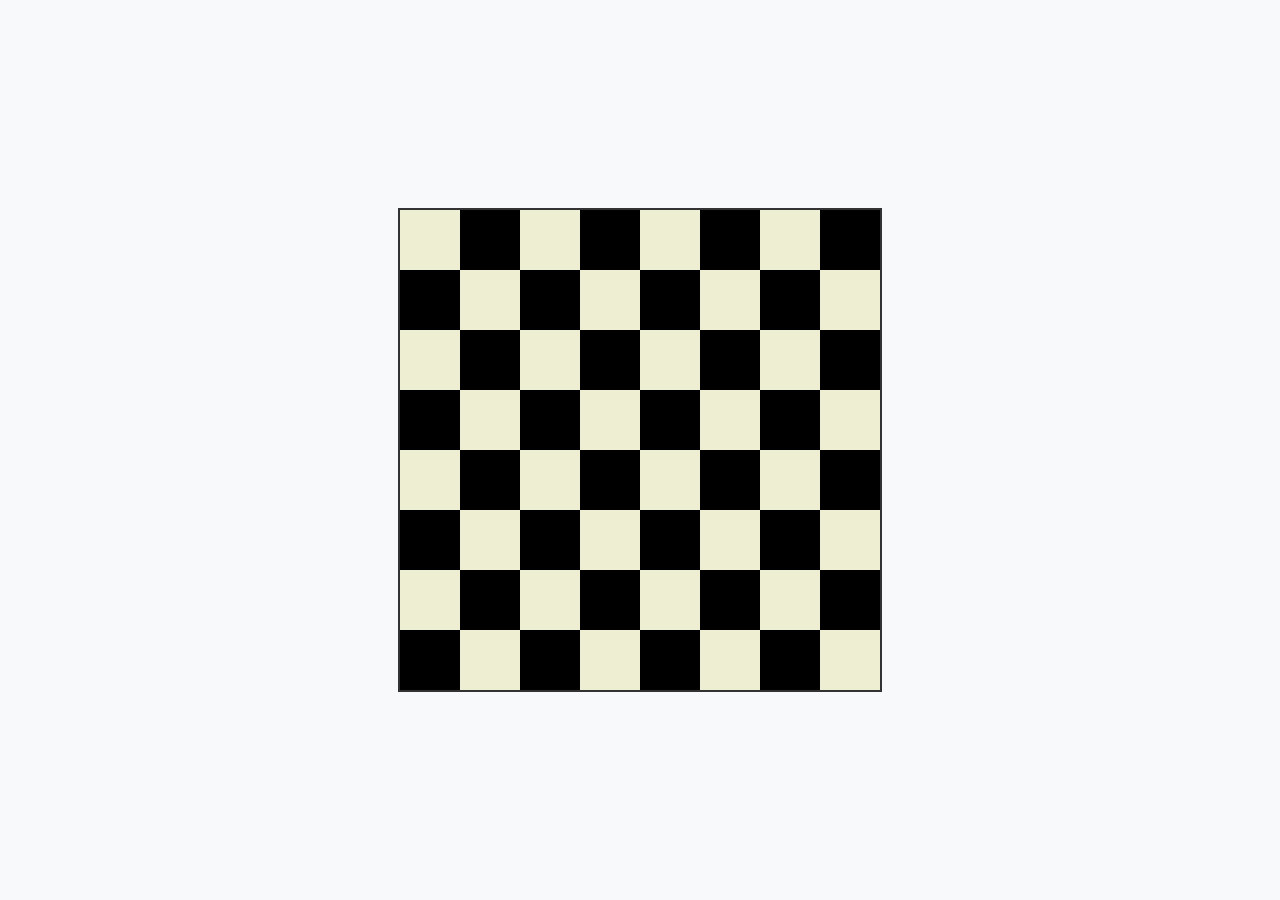
<file: chessboard.html>
<!DOCTYPE html>
<html lang="en">
<head>
<meta charset="UTF-8">
<meta name="viewport" content="width=device-width, initial-scale=1.0">
<title>Chess Board</title>
<link rel="stylesheet" href="chess.css">
</head>
<body>
    <div id="chessboard"></div>
    <script src="chess.js"></script>
</body>
</html>
</file>
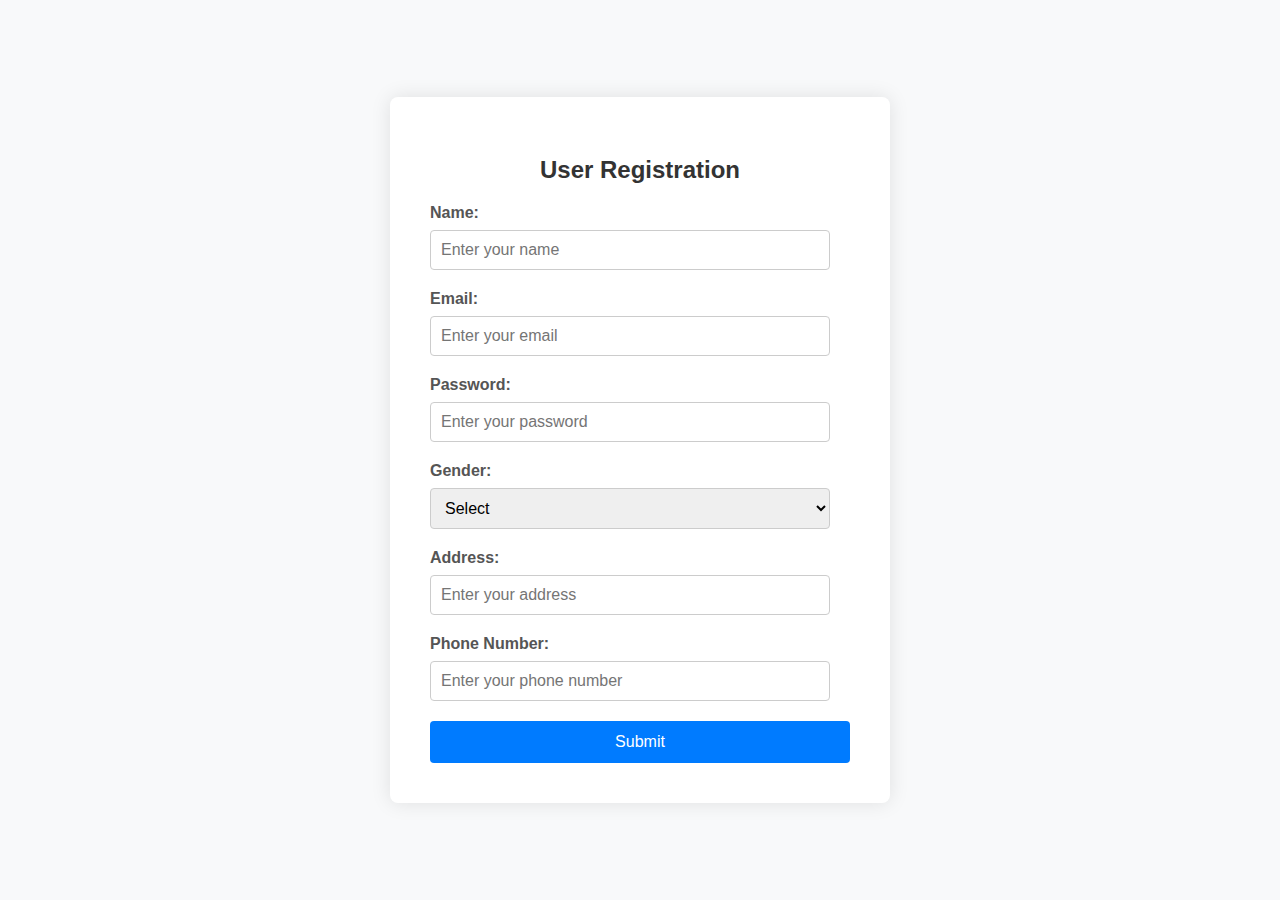
<file: form.html>
<!DOCTYPE html>
<html lang="en">
<head>
<meta charset="UTF-8">
<meta name="viewport" content="width=device-width, initial-scale=1.0">
<title>User Registration Form</title>
<link rel="stylesheet" href="form.css">
</head>
<body>
    <div class="form-container">
        <form id="registrationForm" onsubmit="return validateForm()">
            <h2>User Registration</h2>
            <div class="form-group">
                <label for="name">Name:</label>
                <input type="text" id="name" name="name" required minlength="4" placeholder="Enter your name">
                <div id="nameError" class="error-message"></div>
            </div>
            <div class="form-group">
                <label for="email">Email:</label>
                <input type="email" id="email" name="email" required placeholder="Enter your email">
                <div id="emailError" class="error-message"></div>
            </div>
            <div class="form-group">
                <label for="password">Password:</label>
                <input type="password" id="password" name="password" required placeholder="Enter your password">
                <div id="passwordError" class="error-message"></div>
            </div>
            <div class="form-group">
                <label for="gender">Gender:</label>
                <select id="gender" name="gender" required>
                    <option value="">Select</option>
                    <option value="male">Male</option>
                    <option value="female">Female</option>
                    <option value="other">Other</option>
                </select>
                <div id="genderError" class="error-message"></div>
            </div>
            <div class="form-group">
                <label for="address">Address:</label>
                <input type="text" id="address" name="address" required placeholder="Enter your address">
                <div id="addressError" class="error-message"></div>
            </div>
            <div class="form-group">
                <label for="phone">Phone Number:</label>
                <input type="tel" id="phone" name="phone" required maxlength="10" oninput="validatePhoneNumber()" placeholder="Enter your phone number">
                <div id="phoneError" class="error-message"></div>
            </div>
            <input type="submit" value="Submit">
        </form>
    </div>
    <script src="form.js"></script>
</body>
</html>
</file>
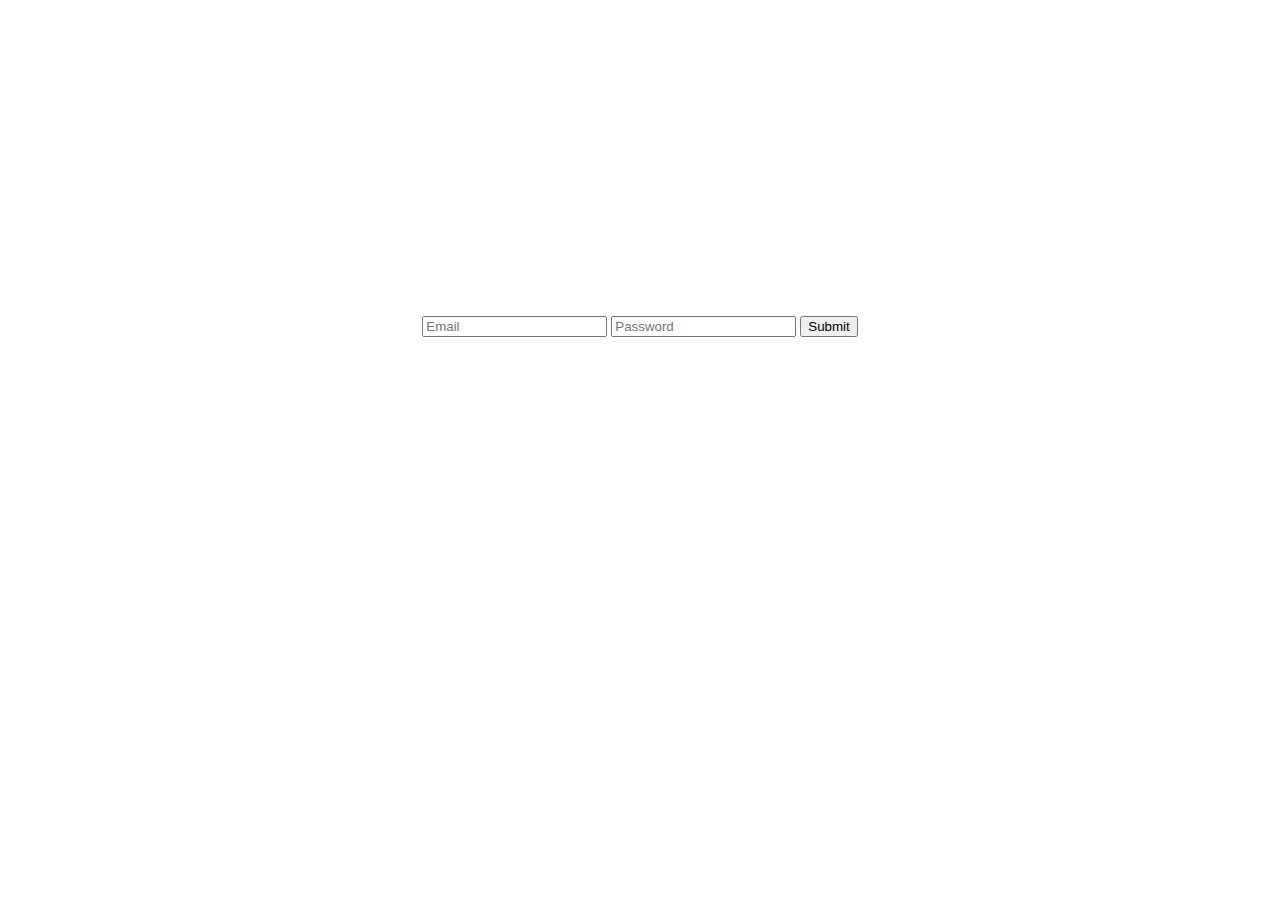
<file: indexjs.html>
<!DOCTYPE html>
<html lang="en">
<head>
    <meta charset="UTF-8">
    <meta name="viewport" content="width=device-width, initial-scale=1.0">
    <title>Document</title>
</head>
<style>
    .form{ 
        text-align: center;
        margin-top: 25%;

    }
</style>
<body>
    
    <form action=" " class="form">
        <input type="email" placeholder="Email">
        <input type="password" placeholder="Password">
        <button>Submit</button>
    </form>

    
    <script src="./script.js"></script>
</body>
</html>
</file>
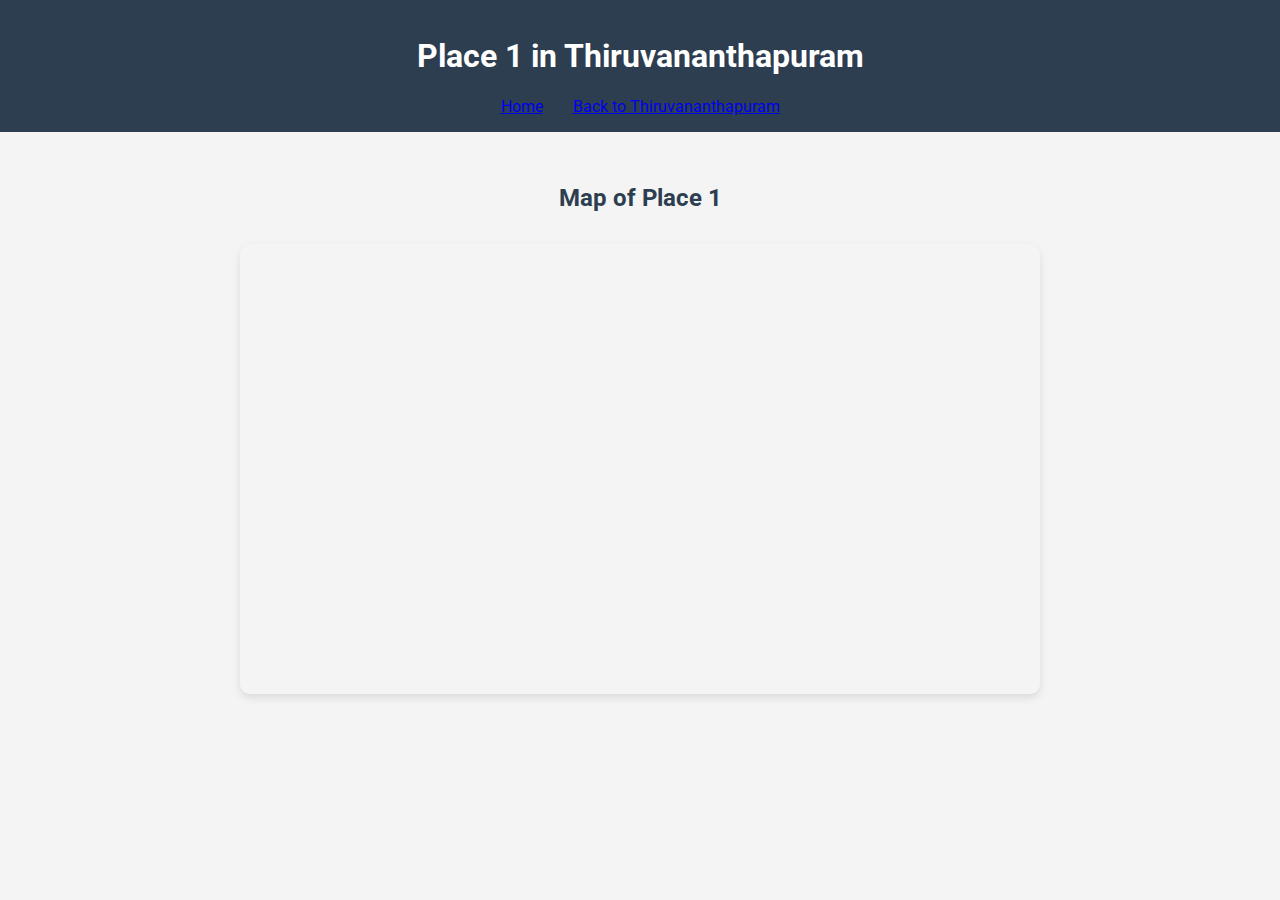
<file: thiruvananthapuram-map1.html>
<!DOCTYPE html>
<html lang="en">
<head>
    <meta charset="UTF-8">
    <meta name="viewport" content="width=device-width, initial-scale=1.0">
    <title>Map of Place 1 in Thiruvananthapuram</title>
    <link rel="stylesheet" href="stylese.css">
    <link href="https://fonts.googleapis.com/css2?family=Roboto:wght@400;700&display=swap" rel="stylesheet">
</head>
<body>
    <header>
        <div class="container">
            <h1>Place 1 in Thiruvananthapuram</h1>
            <nav>
                <ul>
                    <li><a href="district14.html">Home</a></li>
                    <li><a href="trivandrum.html">Back to Thiruvananthapuram</a></li>
                </ul>
            </nav>
        </div>
    </header>

    <section class="section-padding">
        <div class="container">
            <h2>Map of Place 1</h2>
            <div class="map-container">
                <iframe src="https://www.google.com/maps/embed?pb=!1m18!1m12!1m3!1d3916.9086!2d76.98686551533456!3d8.524139493868853!2m3!1f0!2f0!3f0!3m2!1i1024!2i768!4f13.1!3m3!1m2!1s0x3b0513ebfd63dbb7%3A0xc1c7a2edaa9e6b8!2sThiruvananthapuram%2C%20Kerala%2C%20India!5e0!3m2!1sen!2sus!4v1622020353844!5m2!1sen!2sus" width="600" height="450" style="border:0;" allowfullscreen="" loading="lazy"></iframe>
            </div>
        </div>
    </section>
</body>
</html>
</file>
<file: chess.css>
body {
    display: flex;
    justify-content: center;
    align-items: center;
    height: 100vh;
    background-color: #f8f9fa;
    margin: 0;
    font-family: Arial, sans-serif;
}

#chessboard {
    display: grid;
    grid-template-columns: repeat(8, 60px);
    grid-template-rows: repeat(8, 60px);
    gap: 0;
    border: 2px solid #333;
}

.square {
    width: 60px;
    height: 60px;
}

.black {
    background-color:black;
}

.white {
    background-color: #eeeed2;
}
</file>
<file: form.css>
body {
    font-family: 'Segoe UI', Tahoma, Geneva, Verdana, sans-serif;
    background-color: #f8f9fa;
    margin: 0;
    display: flex;
    justify-content: center;
    align-items: center;
    height: 100vh;
}

.form-container {
    background-color: #fff;
    padding: 40px;
    border-radius: 8px;
    box-shadow: 0 0 20px rgba(0, 0, 0, 0.1);
    max-width: 500px;
    width: 100%;
    box-sizing: border-box;
}

form h2 {
    margin-bottom: 20px;
    color: #333;
    font-size: 24px;
    text-align: center;
}

.form-group {
    margin-bottom: 20px;
}

label {
    display: block;
    font-weight: bold;
    margin-bottom: 8px;
    color: #555;
}

input[type="text"], input[type="email"], input[type="password"], input[type="tel"], select {
    width: calc(100% - 20px);
    padding: 10px;
    border: 1px solid #ccc;
    border-radius: 4px;
    font-size: 16px;
    box-sizing: border-box;
}

input[type="submit"] {
    background-color: #007bff;
    color: white;
    border: none;
    padding: 12px;
    font-size: 16px;
    cursor: pointer;
    border-radius: 4px;
    width: 100%;
    box-sizing: border-box;
    transition: background-color 0.3s;
}

input[type="submit"]:hover {
    background-color: #0056b3;
}

.error-message {
    color: red;
    font-size: 14px;
    margin-top: 5px;
}
</file>
<file: stylese.css>
body {
    font-family: 'Roboto', sans-serif;
    margin: 0;
    padding: 0;
    box-sizing: border-box;
    background-color: #f4f4f4;
    color: #333;
}

header {
    background-color: #2c3e50;
    color: white;
    padding: 1rem 0;
    text-align: center;
}

header .container {
    max-width: 1200px;
    margin: 0 auto;
    padding: 0 2rem;
}

nav ul {
    list-style-type: none;
    padding: 0;
    display: flex;
    justify-content: center;
    margin: 1rem 0 0;
}

nav ul li {
    margin: 0 15px;
}

nav ul li .button-link {
    background-color: #1abc9c;
    color: white;
    text-decoration: none;
    padding: 10px 20px;
    border-radius: 5px;
    font-weight: bold;
    transition: background-color 0.3s, transform 0.3s;
}

nav ul li .button-link:hover {
    background-color: #16a085;
    transform: scale(1.05);
}

.section-padding {
    padding: 2rem 0;
}

.container {
    max-width: 1200px;
    margin: 0 auto;
    padding: 0 2rem;
}

h2 {
    text-align: center;
    margin-bottom: 1.5rem;
    color: #2c3e50;
}

p {
    line-height: 1.6;
}

.map-container {
    display: flex;
    justify-content: center;
    align-items: center;
    margin-top: 2rem;
}

iframe {
    width: 100%;
    max-width: 800px;
    height: 450px;
    border: 0;
    border-radius: 10px;
    box-shadow: 0 4px 8px rgba(0, 0, 0, 0.1);
}
</file>
